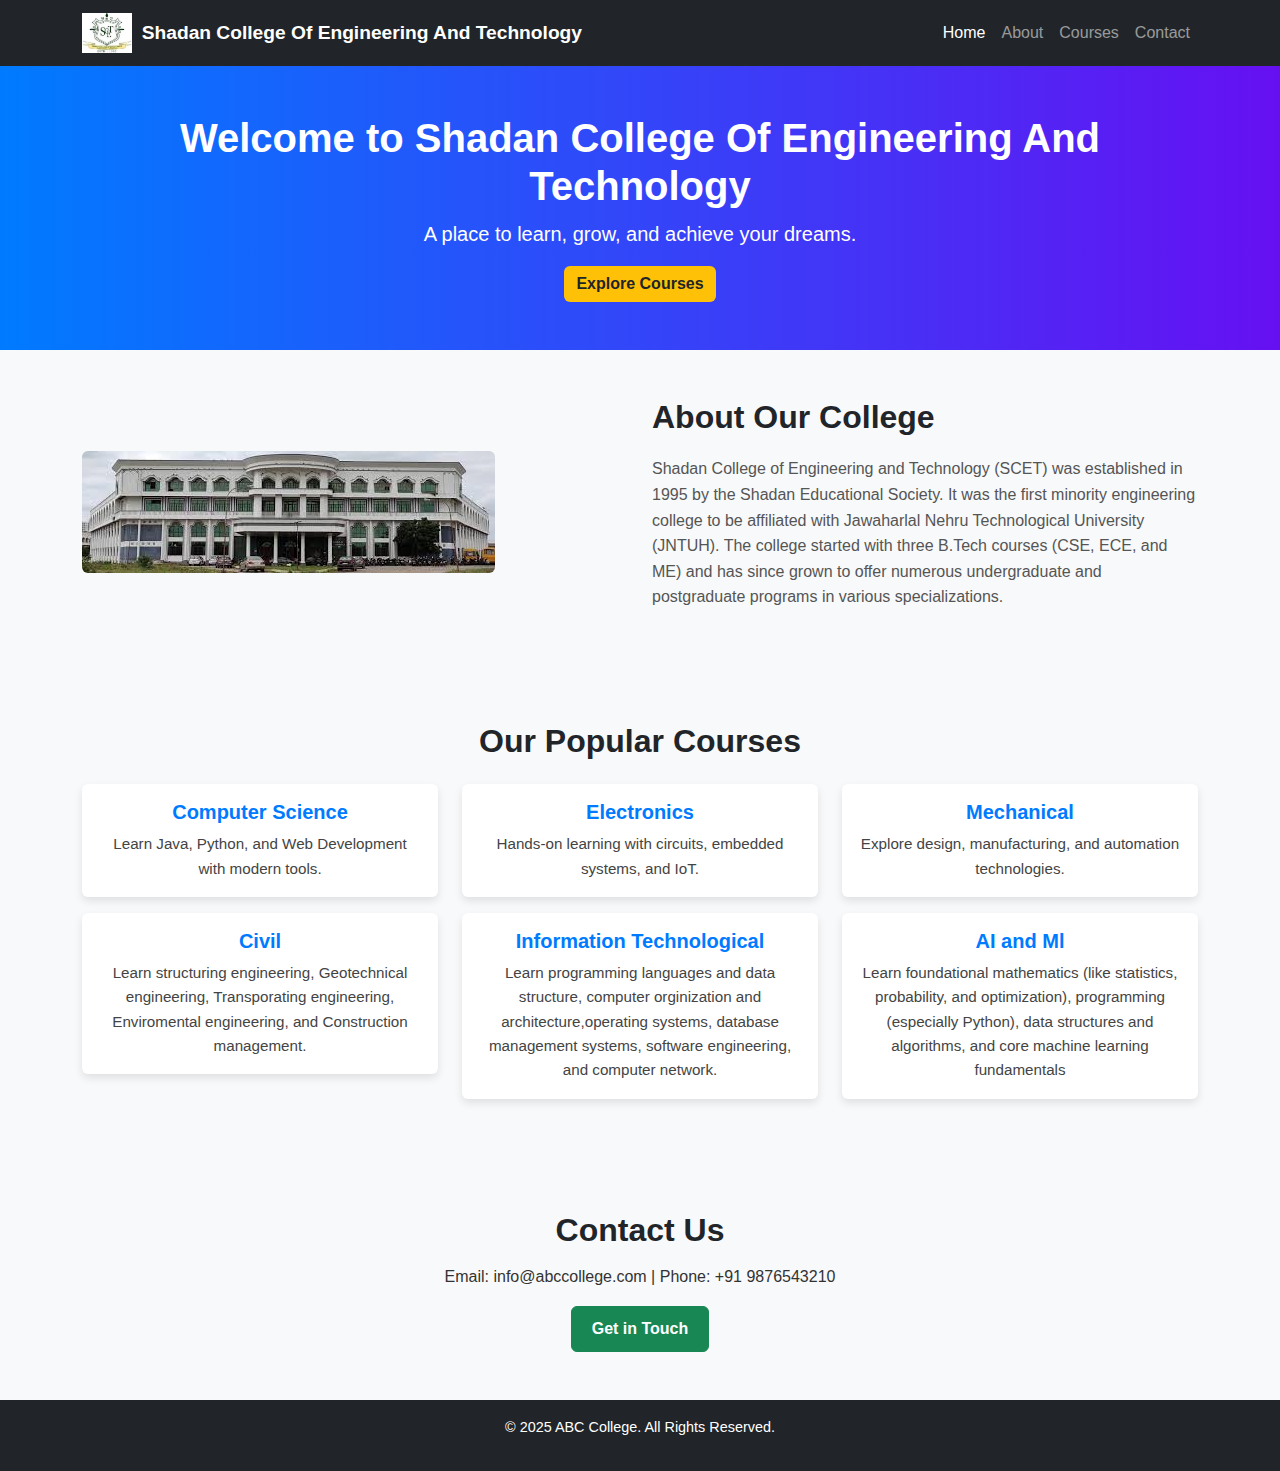
<file: College-Website/index.html>
<!DOCTYPE html>
<html lang="en">
<head>
  <meta charset="UTF-8">
  <meta name="viewport" content="width=device-width, initial-scale=1.0">
  <title>Shadan College Of Engineering And Technology</title>
  <link href="https://cdn.jsdelivr.net/npm/bootstrap@5.3.8/dist/css/bootstrap.min.css" rel="stylesheet">
  <link rel="stylesheet" href="style.css">
</head>
<body>

  <!-- Navbar -->
  <nav class="navbar navbar-expand-lg navbar-dark bg-dark">
    <div class="container">
      <a class="navbar-brand" href="#"><img src="Images/logo">Shadan College Of Engineering And Technology </a>
      <button class="navbar-toggler" type="button" data-bs-toggle="collapse" data-bs-target="#navbarNav">
        <span class="navbar-toggler-icon"></span>
      </button>
      <div class="collapse navbar-collapse" id="navbarNav">
        <ul class="navbar-nav ms-auto">
          <li class="nav-item"><a class="nav-link active" href="#home">Home</a></li>
          <li class="nav-item"><a class="nav-link" href="#about">About</a></li>
          <li class="nav-item"><a class="nav-link" href="#courses">Courses</a></li>
          <li class="nav-item"><a class="nav-link" href="#contact">Contact</a></li>
        </ul>
      </div>
    </div>
  </nav>

  <!-- Hero Section -->
  <section id="home" class="bg-light text-center py-5">
    <div class="container">
      <h1>Welcome to Shadan College Of Engineering And Technology</h1>
      <p class="lead">A place to learn, grow, and achieve your dreams.</p>
      <a href="#courses" class="btn btn-primary">Explore Courses</a>
    </div>
  </section>

  <!-- About Section -->
  <section id="about" class="py-5">
    <div class="container">
      <div class="row align-items-center">
        <div class="col-md-6">
          <img src="Images/scet-1" class="img-fluid rounded" alt="College Image">
        </div>
        <div class="col-md-6">
          <h2>About Our College</h2>
          <p>Shadan College of Engineering and Technology (SCET) was established in 1995 by the Shadan Educational Society. It was the first minority engineering college to be affiliated with Jawaharlal Nehru Technological University (JNTUH). The college started with three B.Tech courses (CSE, ECE, and ME) and has since grown to offer numerous undergraduate and postgraduate programs in various specializations.</p>
        </div>
      </div>
    </div>
  </section>

  <!-- Courses Section -->
  <section id="courses" class="bg-light py-5">
    <div class="container">
      <h2 class="text-center mb-4">Our Popular Courses</h2>
      <div class="row">
        <div class="col-md-4 mb-3">
          <div class="card">
            <div class="card-body text-center">
              <h5 class="card-title">Computer Science</h5>
              <p class="card-text">Learn Java, Python, and Web Development with modern tools.</p>
            </div>
          </div>
        </div>
        <div class="col-md-4 mb-3">
          <div class="card">
            <div class="card-body text-center">
              <h5 class="card-title">Electronics</h5>
              <p class="card-text">Hands-on learning with circuits, embedded systems, and IoT.</p>
            </div>
          </div>
        </div>
        <div class="col-md-4 mb-3">
          <div class="card">
            <div class="card-body text-center">
              <h5 class="card-title">Mechanical</h5>
              <p class="card-text">Explore design, manufacturing, and automation technologies.</p>
            </div>
          </div>
        </div>
        <div class="col-md-4 mb-3">
          <div class="card">
            <div class="card-body text-center">
              <h5 class="card-title">Civil</h5>
              <p class="card-text">Learn structuring engineering, Geotechnical engineering, Transporating engineering, Enviromental engineering, and Construction management.</p>
            </div>
          </div>
        </div>
        <div class="col-md-4 mb-3">
          <div class="card">
            <div class="card-body text-center">
              <h5 class="card-title">Information Technological</h5>
              <p class="card-text">Learn programming languages and data structure, computer orginization and architecture,operating systems, database management systems, software engineering, and computer network. </p>
            </div>
          </div>
        </div>
        <div class="col-md-4 mb-3">
          <div class="card">
            <div class="card-body text-center">
              <h5 class="card-title">AI and Ml</h5>
              <p class="card-text">Learn foundational mathematics (like statistics, probability, and optimization), programming (especially Python), data structures and algorithms, and core machine learning fundamentals</p>
            </div>
          </div>
        </div>
      </div>
    </div>
  </section>

  <!-- Contact Section -->
  <section id="contact" class="py-5">
    <div class="container text-center">
      <h2>Contact Us</h2>
      <p>Email: info@abccollege.com | Phone: +91 9876543210</p>
      <button class="btn btn-success">Get in Touch</button>
    </div>
  </section>

  <!-- Footer -->
  <footer class="bg-dark text-white text-center py-3">
    <p>&copy; 2025 ABC College. All Rights Reserved.</p>
  </footer>

  <script src="https://cdn.jsdelivr.net/npm/bootstrap@5.3.8/dist/js/bootstrap.bundle.min.js"></script>
</body>
</html>
</file>
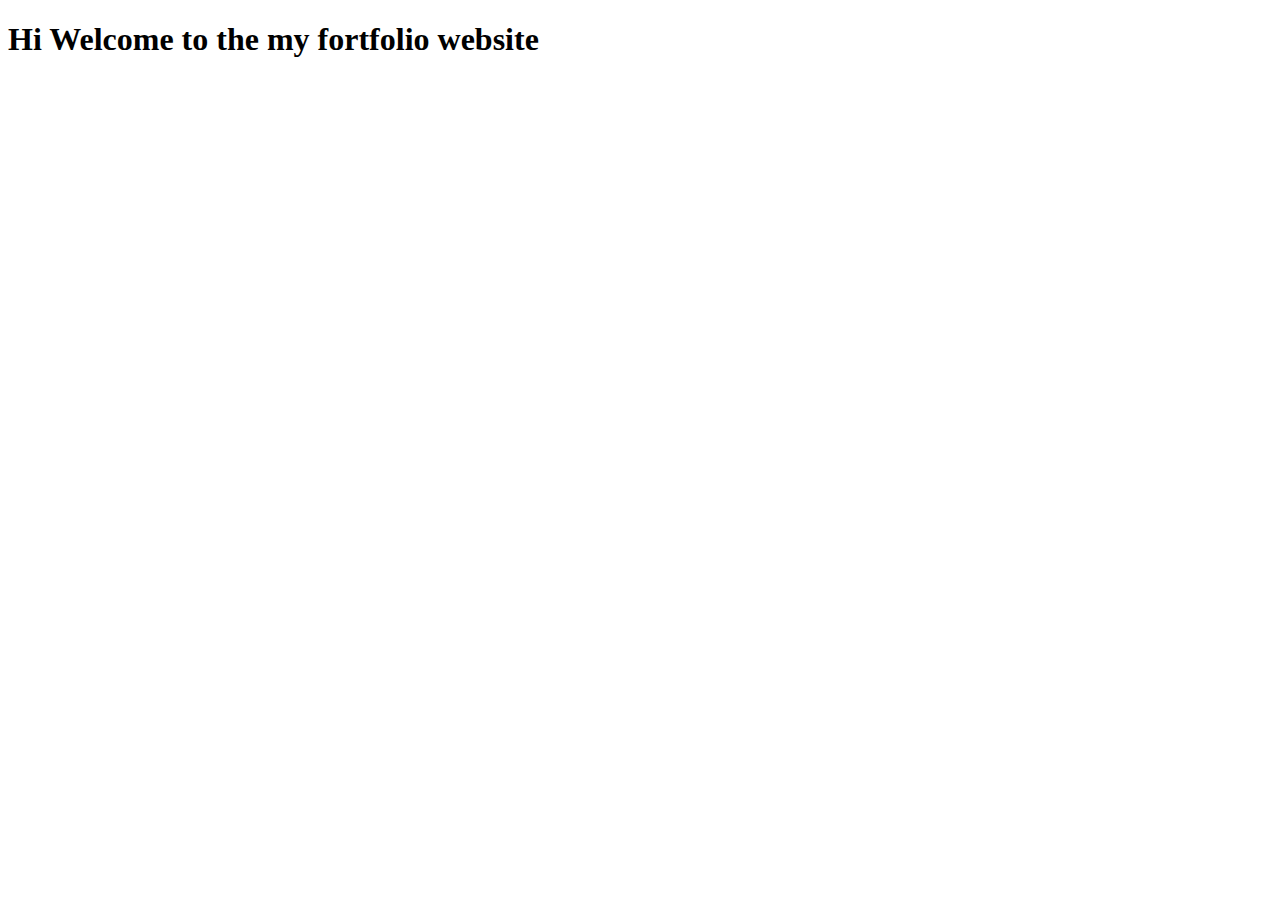
<file: College-Website/index2.html>
<!DOCTYPE html>
<html lang="en">
<head>
    <meta charset="UTF-8">
    <meta name="viewport" content="width=device-width, initial-scale=1.0">
    <title>Portfolio</title>
</head>
<body>
    <h1>Hi Welcome to the my fortfolio website </h1>
    <p
</body>
</html>
</file>
<file: College-Website/style.css>
/* General Reset */
body {
  font-family: 'Segoe UI', sans-serif;
  line-height: 1.6;
  background-color: #f8f9fa;
  color: #212529;
}

/* Navbar */
.navbar-brand img {
  height: 40px;
  margin-right: 10px;
}

.navbar-brand {
  font-weight: bold;
  font-size: 1.2rem;
  display: flex;
  align-items: center;
}

.nav-link {
  font-weight: 500;
  transition: color 0.3s ease;
}

.nav-link:hover {
  color: #ffc107 !important;
}

/* Hero Section */
#home {
  background-image: linear-gradient(to right, #007bff, #6610f2);
  color: white;
  padding: 80px 0;
}

#home h1 {
  font-size: 2.5rem;
  font-weight: bold;
}

#home .btn-primary {
  background-color: #ffc107;
  border: none;
  color: #212529;
  font-weight: 600;
}

#home .btn-primary:hover {
  background-color: #e0a800;
}

/* About Section */
#about h2 {
  font-weight: bold;
  margin-bottom: 20px;
}

#about p {
  font-size: 1rem;
  color: #555;
}

/* Courses Section */
#courses h2 {
  font-weight: bold;
}

.card {
  border: none;
  box-shadow: 0 4px 8px rgba(0, 0, 0, 0.1);
  transition: transform 0.3s ease;
}

.card:hover {
  transform: translateY(-5px);
}

.card-title {
  font-weight: 600;
  color: #007bff;
}

.card-text {
  font-size: 0.95rem;
  color: #444;
}

/* Contact Section */
#contact h2 {
  font-weight: bold;
  margin-bottom: 15px;
}

#contact p {
  font-size: 1rem;
  color: #333;
}

#contact .btn-success {
  font-weight: 600;
  padding: 10px 20px;
}

/* Footer */
footer {
  background-color: #343a40;
  color: #fff;
  font-size: 0.9rem;
}
</file>
